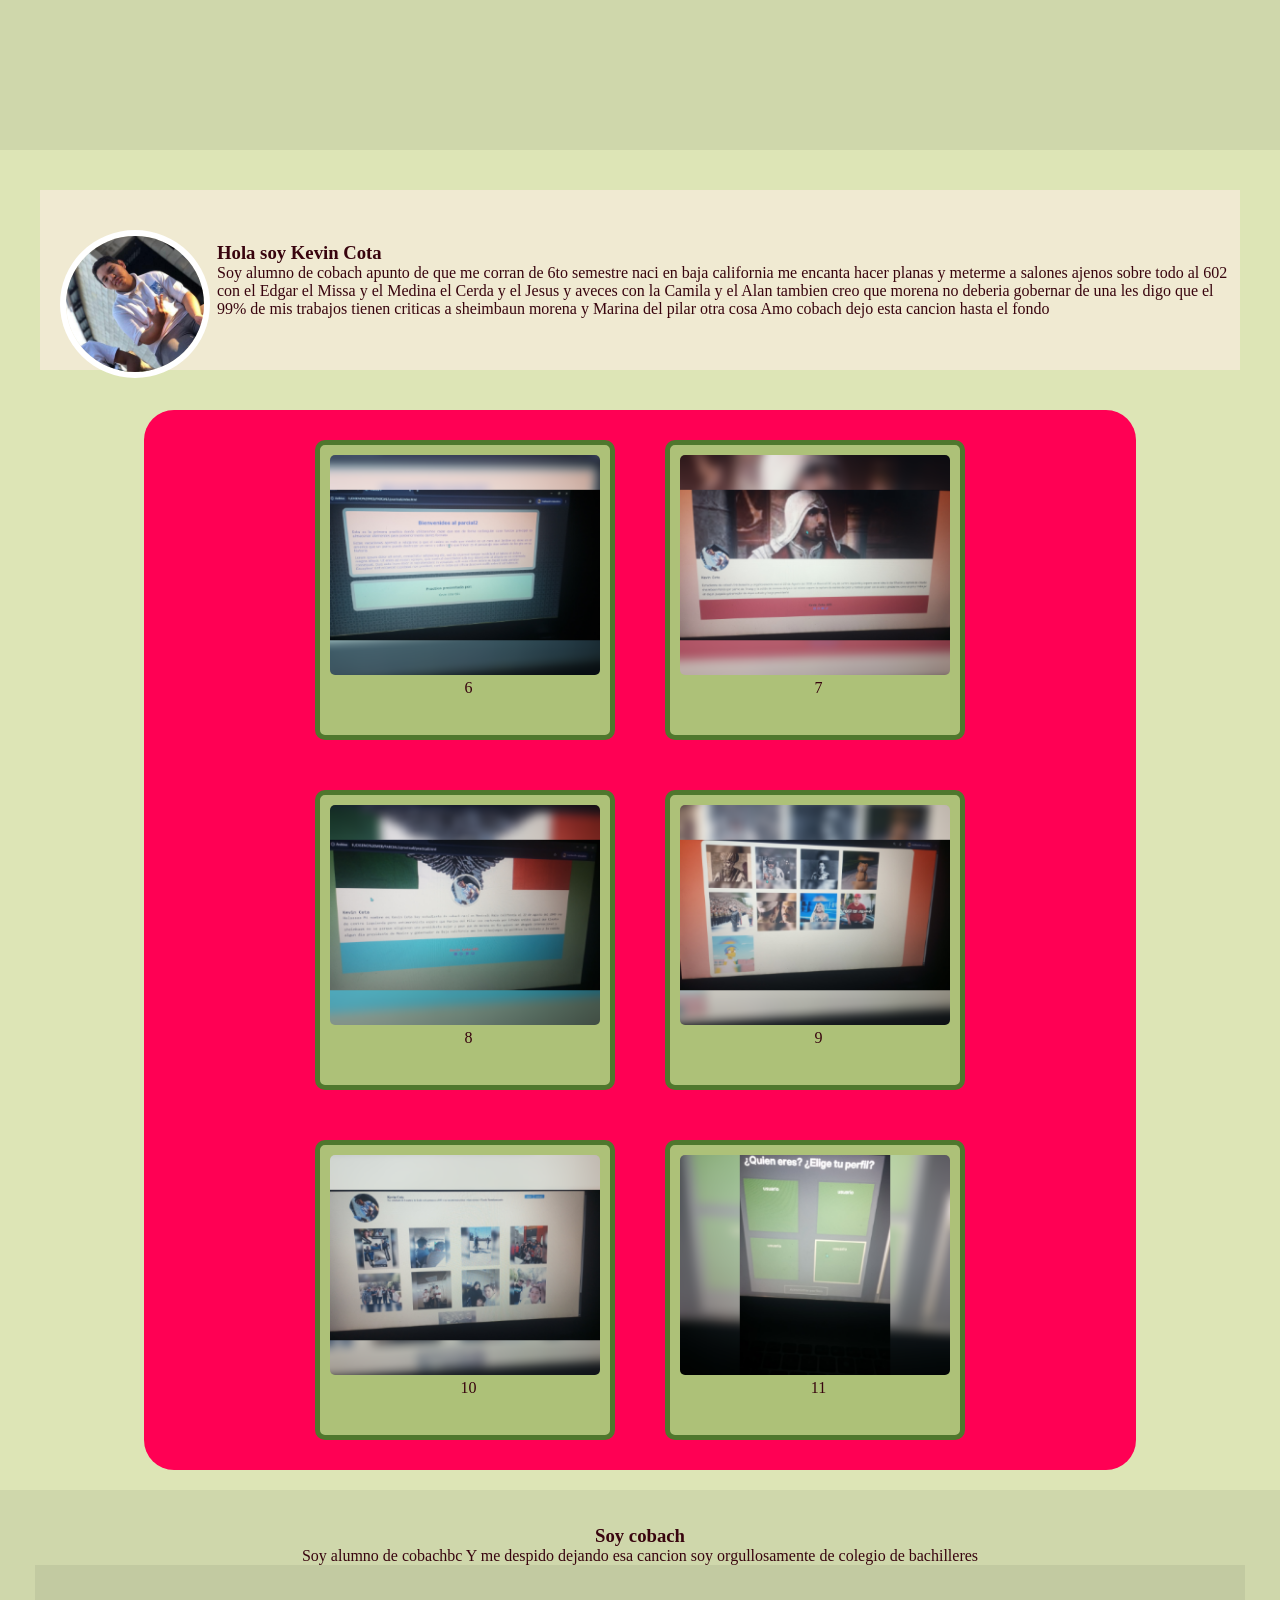
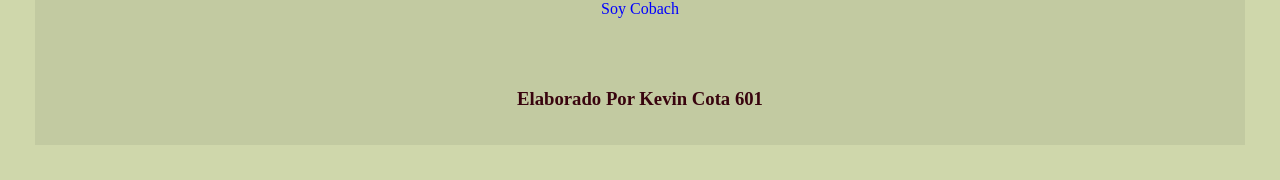
<file: index.html>
<!DOCTYPE html>
<html>
<head>
	<meta charset="utf-8">
	<meta name="viewport" content="width=device-width, initial-scale=1">
	<title>Kevin_Alexis2208</title>
	<link rel="stylesheet" type="text/css" href="index/estilos/casino.css">
</head>
<body>
<header></header>
	
<main>
	<div class="caja">

	<main class="principal">
		<img src="index/img/yo.jpg">
	</main>
	<div class="texto">
		<h3>Hola soy Kevin Cota</h3>
		<p>Soy alumno de cobach apunto de que me corran de 6to semestre naci en baja california me encanta hacer planas y meterme a salones ajenos sobre todo al 602 con el Edgar el Missa y el Medina el Cerda y el Jesus y aveces con la Camila y el Alan tambien creo que morena no deberia gobernar de una les digo que el 99% de mis trabajos tienen criticas a sheimbaun morena y Marina del pilar otra cosa Amo cobach dejo esta cancion hasta el fondo</p>
	</div>
</div>

<div class="contenedor">
	
	<section class="tareas">
	<div class="foto">
	<a href="practica6/index.html"><img src="index/img/practica6.png"></a>
	<div class="texto">
		<p>6</p>
	</div>
 	</div>


	<div class="foto">
	<a href="practica7/index.html"><img src="index/img/practica7.png"></a>
	<div class="texto">
		<p>7</p>
	</div>
 	</div>
 
     <div class="foto">
	<a href="practica8/practica8.html"><img src="index/img/practica8.png"></a>
	<div class="texto">
		<p>8</p>
	</div>
 	</div>


 	<div class="foto">
	<a href="practica9/index.html"><img src="index/img/practica9.png"></a>
	<div class="texto">
		<p>9</p>
	</div>
 	</div>



 	<div class="foto">
	<a href="practica10/index.html"><img src="index/img/practica10.png"></a>
	<div class="texto">
		<p>10</p>
	</div>
 	</div>


 	<div class="foto">
	<a href="practica11/index.html"><img src="index/img/practica11.png"></a>
	<div class="texto">
		<p>11</p>
	</div>
 	</div>



		
	</section>
</div>
</main>


<footer>
	<div class="texto">
		<h3>Soy cobach</h3>
		<p>Soy alumno de cobachbc Y me despido dejando esa cancion soy orgullosamente de colegio de bachilleres</p>
	</div>

	<footer class="cancion">
		<a href="https://youtu.be/SPMpFDgJJEk?si=6XZKIJP0kWsY3Ylf">Soy Cobach</a>
		
	</footer>


	<footer class="fin">
		<h3>Elaborado Por Kevin Cota 601</h3>
	</footer>
</footer>


</body>
</html>
</file>
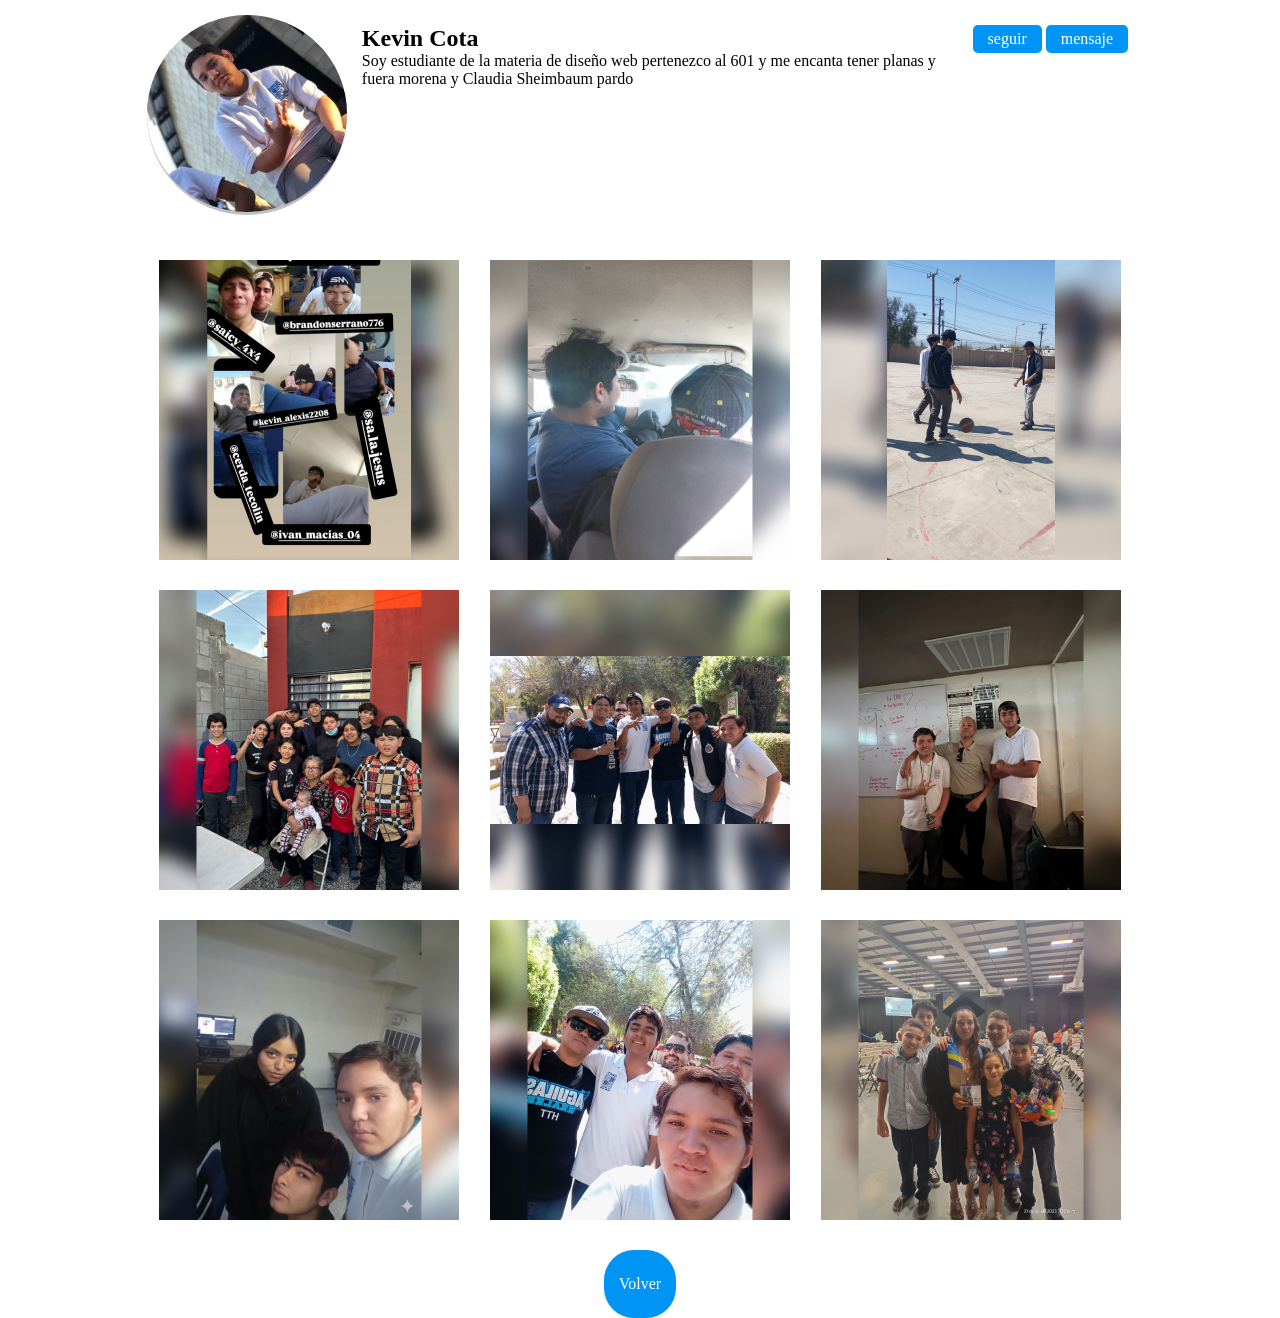
<file: practica10/index.html>
<!DOCTYPE html>
<html>
<head>
	<meta charset="utf-8">
	<meta name="viewport" content="width=device-width, initial-scale=1">
	<title>Kevin_Cota2208</title>

	<link rel="stylesheet" type="text/css" href="estilos/estilos.css">

	<link rel="icon" href="img/insta.png">
</head>
<body>

	<div class="contenedor">
		<header>
			<section class="presentacion">
			<div class="perfil">
				<img src="img/yoo.jpg">
			</div>


			<div class="contacto">
				<h2>Kevin Cota</h2>

				<p>Soy estudiante de la materia de diseño web pertenezco al 601 y me encanta tener planas y fuera morena y Claudia Sheimbaum pardo</p>
         </div>

				<div class="botones">
					<a href="">seguir</a>
					<a href="">mensaje</a>			
			    </div>


			    <div/>


		</section>

		</header>

	<main>

	<section class="galeria">
		<div class="foto">
			<img src="img/amistad.jpg">
		</div>

		<div class="foto">
			<img src="img/brandon.jpg">
		</div>
				
		<div class="foto">
			<img src="img/pinteadas.jpg">
		</div>

		<div class="foto">
			<img src="img/familia.jpg">
		</div>
				
		<div class="foto">
			<img src="img/losbuscados.jpg">
		</div>

		<div class="foto">
			<img src="img/lospicudos.jpg">
		</div>
				
		<div class="foto">
			<img src="img/escuela.jpg">
		</div>

		<div class="foto">
			<img src="img/pro.jpg">
		</div>
				

		<div class="foto">
			<img src="img/graduacion.jpg">
			
		</div>


    </section>



	
	</main>
    </div>


    <footer>
     <section>
         <div class="boton">
             <a href="../index.html">Volver</a>
         </div>
     </section>
 </footer>
	

	


</body>
</html>
</file>
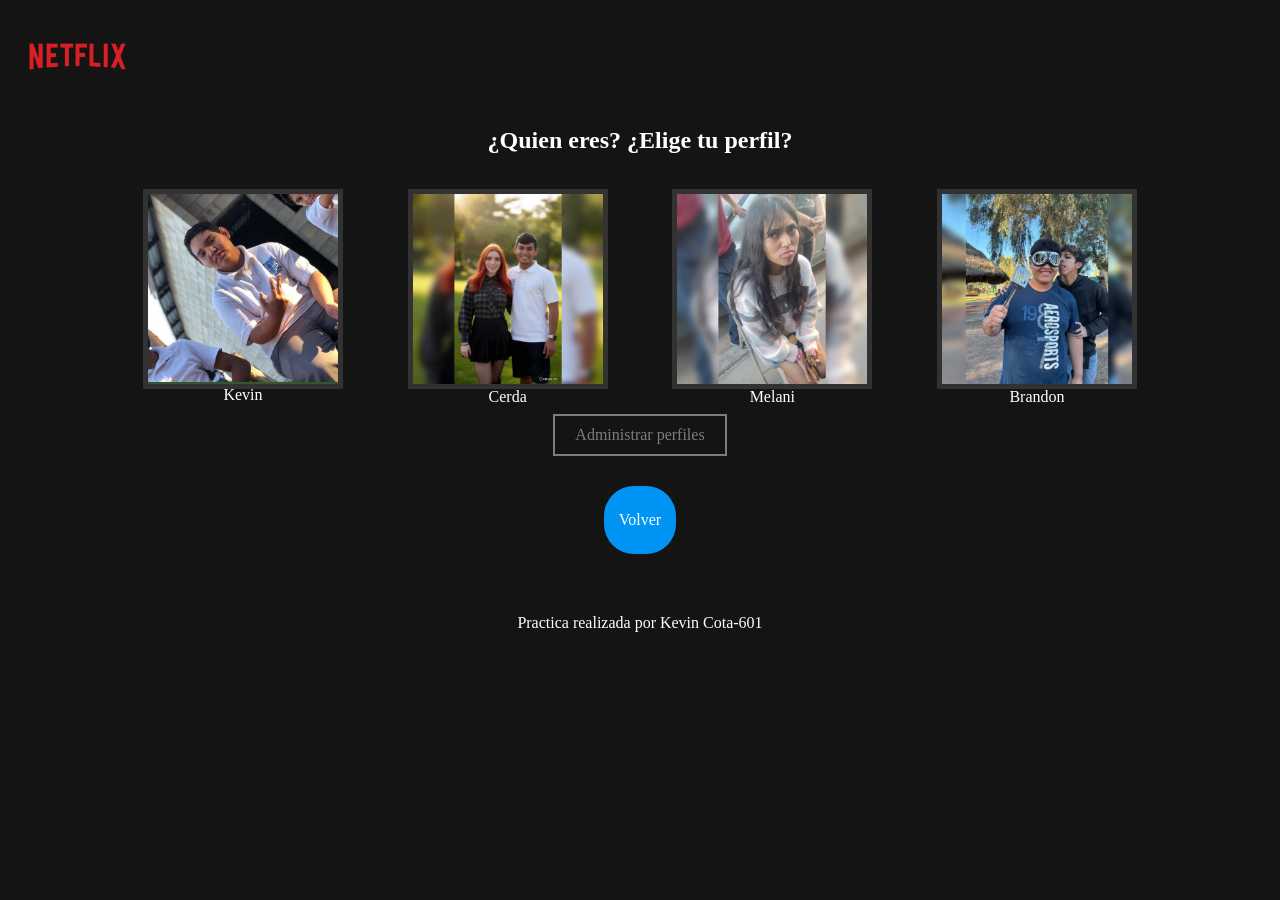
<file: practica11/index.html>
<!DOCTYPE html>
<html>
<head>
	<meta charset="utf-8">
	<meta name="viewport" content="width=device-width, initial-scale=1">
	<title>Netflix</title>
	<link rel="stylesheet" type="text/css" href="netflix/netflix.css">

	<link rel="icon" href="img/netfl.png">
</head>
<body>

	<header>
		<menu>
			<img src="img/netflix.png">
		</menu>
	</header>

	<main>
	<div class="contenedor">
		<section class="bienvenida">
			<h1>¿Quien eres? ¿Elige tu perfil?</h1>
		</section>
		<section class="perfiles">
			<div class="perfil">



				<div class="foto">
				<img src="img/yo.jpg">
				<div class="nombre">
				<p>Kevin</p>
				</div>

				</div>
			</div>

				<div class="perfil">
				<div class="foto">
					<img src="img/cerda.png">
					<div class="nombre">
					<p>Cerda</p>
					</div>
					
				</div>


			</div>

			<div class="perfil">
			<div class="foto">
		    	<img src="img/mel.png"><div class="nombre">
				<p>Melani</p>
			</div>
					
			</div>
		    </div>

			<div class="perfil">
			<div class="foto">
			<img src="img/brandon.png">
			<div class="nombre">
			<p>Brandon</p>
			</div>

			</div>

			</div>
		</section>

		<section class="boton">
			<a href="">Administrar perfiles</a>
		</section>

	</div>
</main>


<footer>
     <section>
         <div class="boton">
             <a href="../index.html">Volver</a>
         </div>
     </section>
 </footer>
	
<footer>
	<p>Practica realizada por Kevin Cota-601</p>
</footer>



</body>
</html>
</file>
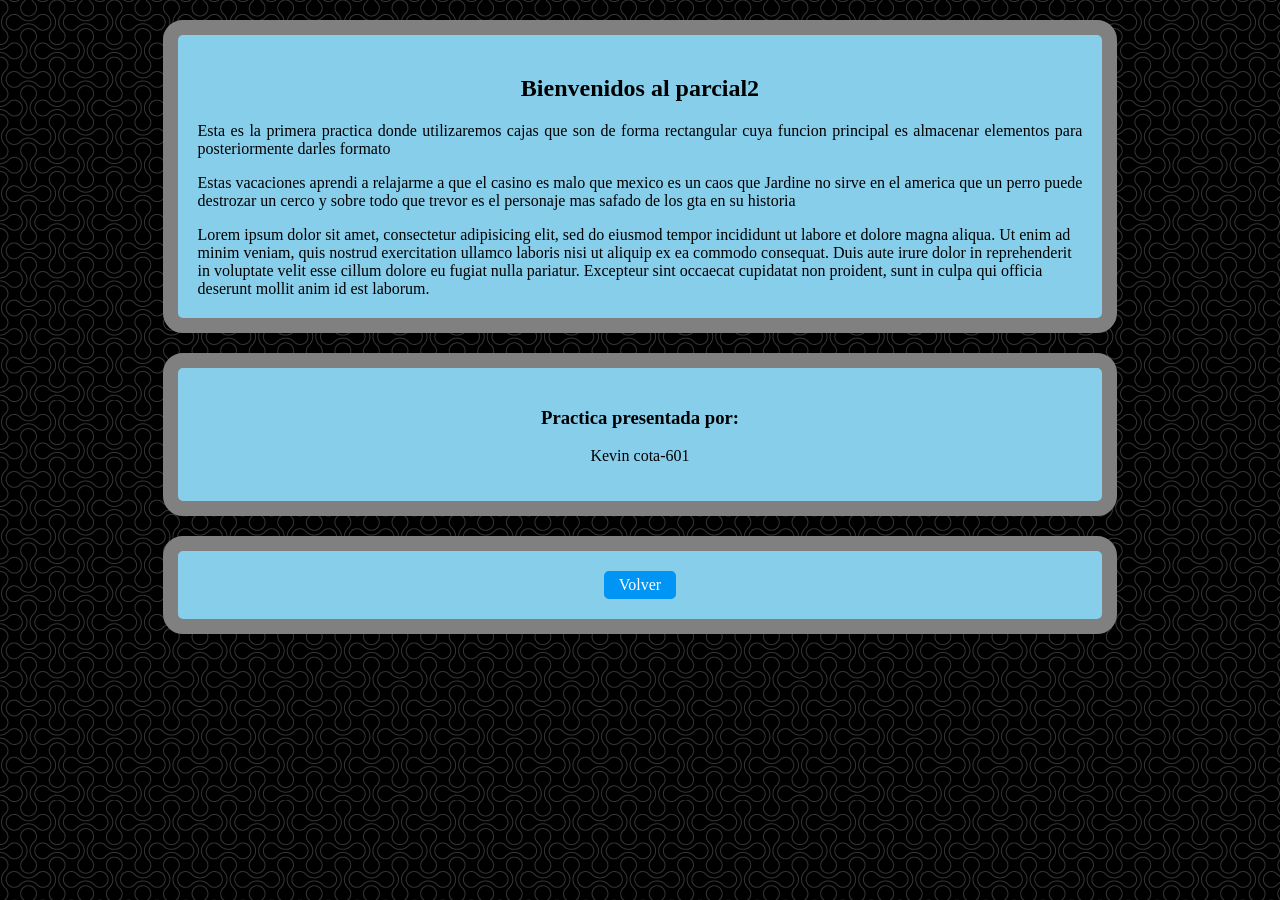
<file: practica6/index.html>
<!DOCTYPE html>
<html>
<head>
	<meta charset="utf-8">
	<meta name="viewport" content="width=device-width, initial-scale=1">
	<title>Practica 6</title>
</head>
<body>

    <link rel="stylesheet" type="text/css" href="estilos/fondo.css">

	<div class="cajaprincipal">

   <h2>Bienvenidos al parcial2</h2>

   <p>Esta es la primera practica donde utilizaremos cajas que son de forma rectangular cuya funcion principal es almacenar elementos para posteriormente darles formato</p>

   <p>Estas vacaciones aprendi a relajarme a que el casino es malo que mexico es un caos que Jardine no sirve en el america que un perro puede destrozar un cerco y sobre todo que trevor es el personaje mas safado de los gta en su historia</p>

   Lorem ipsum dolor sit amet, consectetur adipisicing elit, sed do eiusmod
   tempor incididunt ut labore et dolore magna aliqua. Ut enim ad minim veniam,
   quis nostrud exercitation ullamco laboris nisi ut aliquip ex ea commodo
   consequat. Duis aute irure dolor in reprehenderit in voluptate velit esse
   cillum dolore eu fugiat nulla pariatur. Excepteur sint occaecat cupidatat non
   proident, sunt in culpa qui officia deserunt mollit anim id est laborum.


	</div>

    <div class="cajafinal">
        <h3>Practica presentada por:</h3>

        <p>Kevin cota-601</p>
     </div>




<footer>
     <section>
         <div class="boton">
             <a href="../index.html">Volver</a>
         </div>
     </section>
 </footer>


   
 
</body>
</html>
</file>
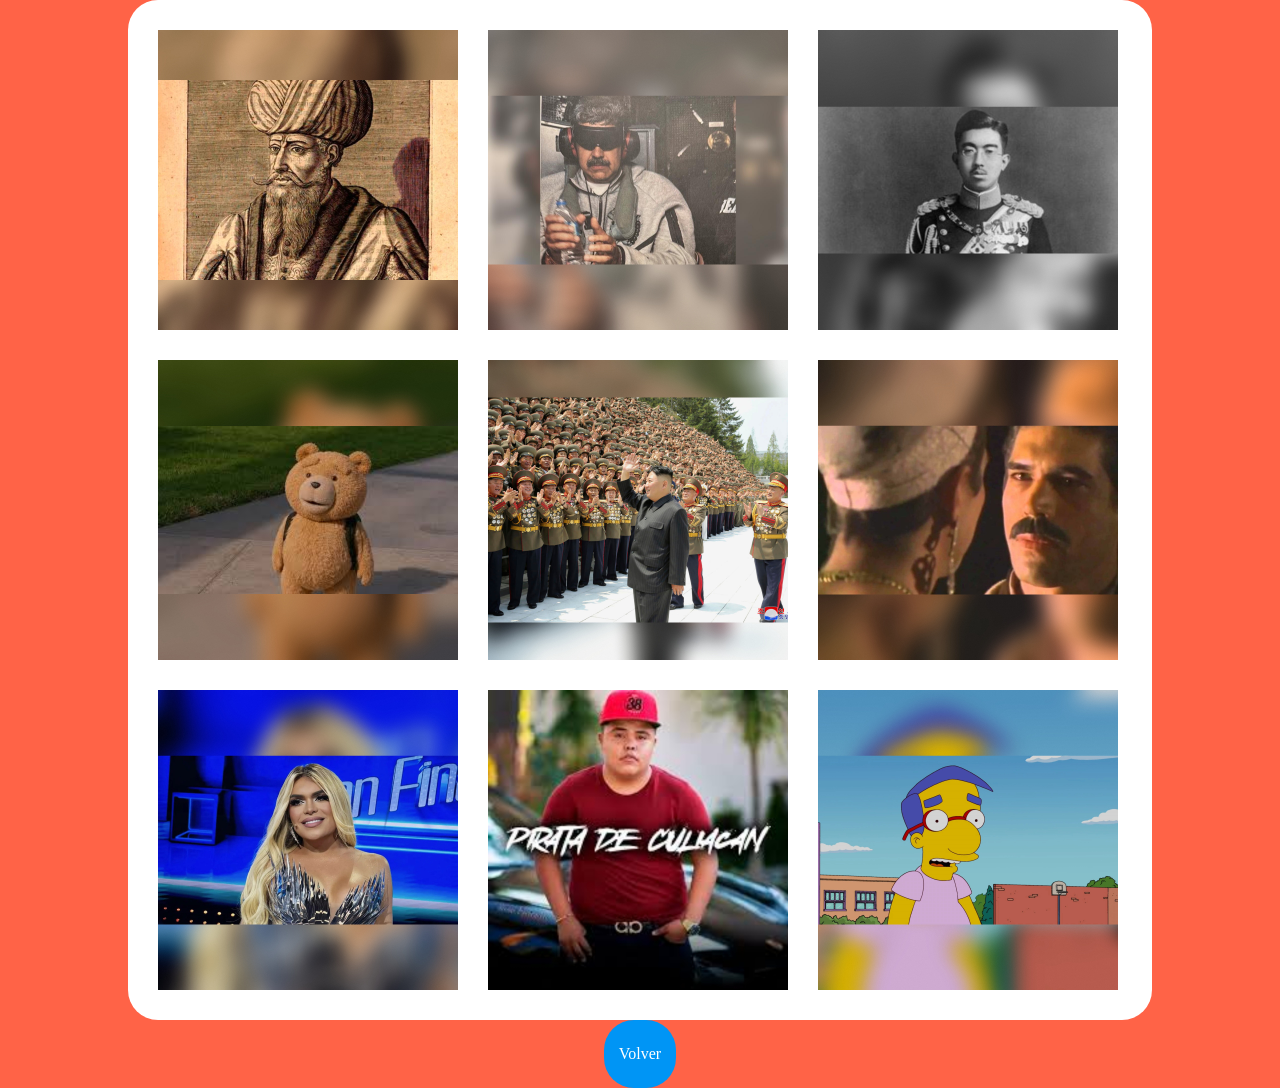
<file: practica9/index.html>
<!DOCTYPE html>
<html>
<head>
	<meta charset="utf-8">
	<meta name="viewport" content="width=device-width, initial-scale=1">
	<title>Mi galeria(Kevin_Alexis2208)</title>

	<link rel="stylesheet" type="text/css" href="estilos/galeria.css">
</head>
<body>

	<div class="contenedor">
		<header></header>

	<main>

	<section class="galeria">
		<div class="foto">
			<img src="img/mahoma.jpg">
		</div>

		<div class="foto">
			<img src="img/maduro.jpg">
		</div>
				
		<div class="foto">
			<img src="img/hiroito.jpg">
		</div>

		<div class="foto">
			<img src="img/ted.jpg">
		</div>
				
		<div class="foto">
			<img src="img/kim jong un.jpg">
		</div>

		<div class="foto">
			<img src="img/simon.jpg">
		</div>
				
		<div class="foto">
			<img src="img/guevara.jpg">
		</div>

		<div class="foto">
			<img src="img/pirata.jpg">
		</div>
				

		<div class="foto">
			<img src="img/milhouse.jpg">
			
		</div>


    </section>

	
	</main>
    </div>

    <footer>
     <section>
         <div class="boton">
             <a href="../index.html">Volver</a>
         </div>
     </section>
 </footer>
	


</body>
</html>
</file>
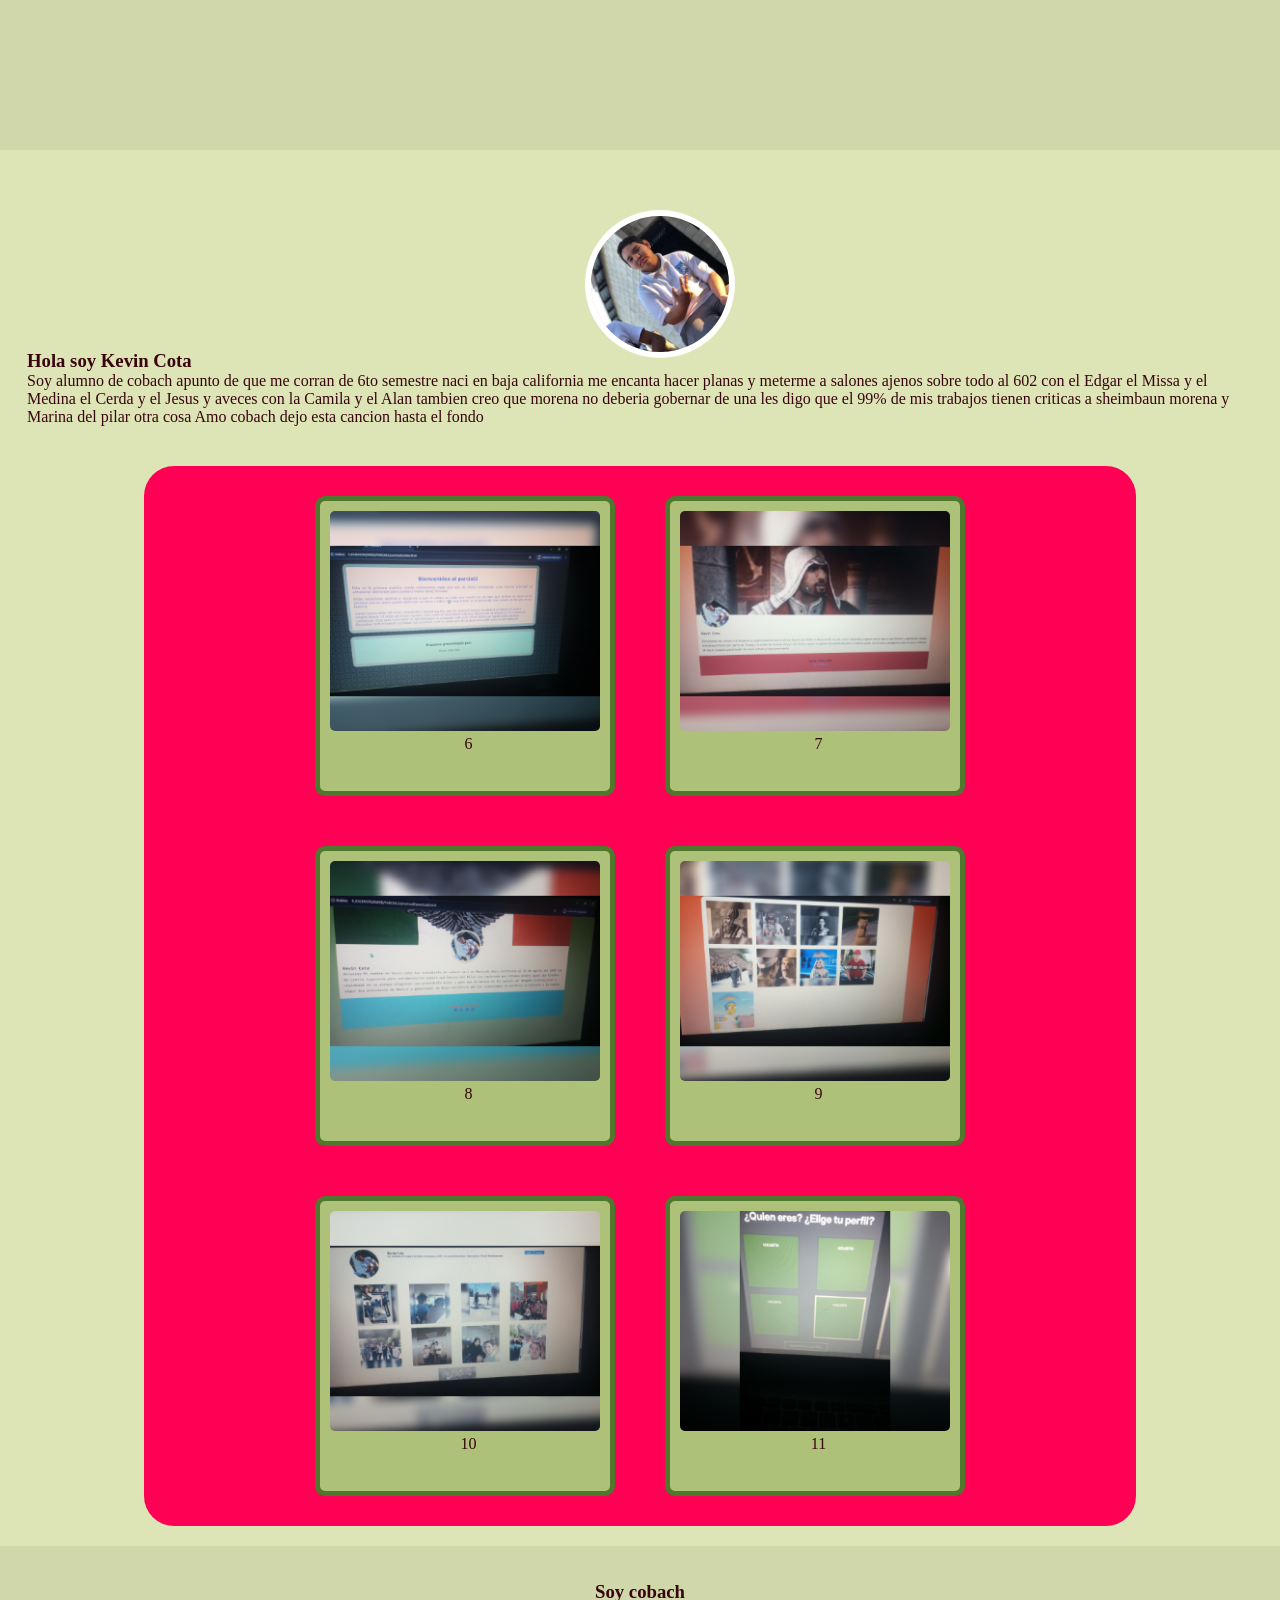
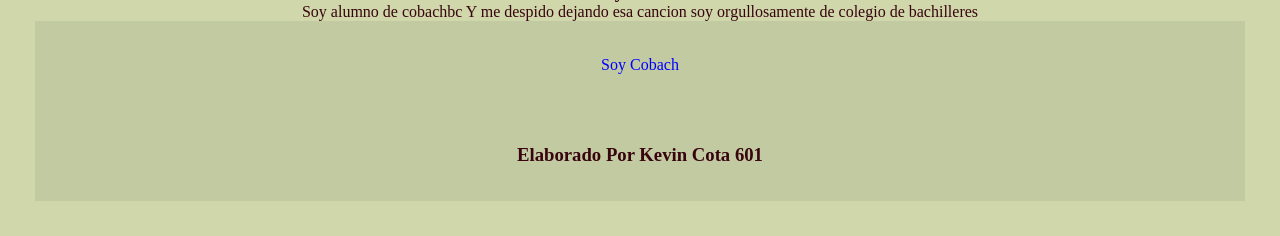
<file: portafolio.html>
<!DOCTYPE html>
<html>
<head>
	<meta charset="utf-8">
	<meta name="viewport" content="width=device-width, initial-scale=1">
	<title>Kevin_Alexis2208</title>
	<link rel="stylesheet" type="text/css" href="index/estilos/casino.css">
</head>
<body>
<header></header>

<main>
	<main class="principal">
		<img src="index/img/yo.jpg">
	</main>
	<div class="texto">
		<h3>Hola soy Kevin Cota</h3>
		<p>Soy alumno de cobach apunto de que me corran de 6to semestre naci en baja california me encanta hacer planas y meterme a salones ajenos sobre todo al 602 con el Edgar el Missa y el Medina el Cerda y el Jesus y aveces con la Camila y el Alan tambien creo que morena no deberia gobernar de una les digo que el 99% de mis trabajos tienen criticas a sheimbaun morena y Marina del pilar otra cosa Amo cobach dejo esta cancion hasta el fondo</p>
	</div>

	<div class="contenedor">
	<section class="tareas">
	<div class="foto">
	<a href="practica6/index.html"><img src="index/img/practica6.png"></a>
	<div class="texto">
		<p>6</p>
	</div>
 	</div>


	<div class="foto">
	<a href="practica7/index.html"><img src="index/img/practica7.png"></a>
	<div class="texto">
		<p>7</p>
	</div>
 	</div>
 
     <div class="foto">
	<a href="practica8/practica8.html"><img src="index/img/practica8.png"></a>
	<div class="texto">
		<p>8</p>
	</div>
 	</div>


 	<div class="foto">
	<a href="practica9/index.html"><img src="index/img/practica9.png"></a>
	<div class="texto">
		<p>9</p>
	</div>
 	</div>



 	<div class="foto">
	<a href="practica10/index.html"><img src="index/img/practica10.png"></a>
	<div class="texto">
		<p>10</p>
	</div>
 	</div>


 	<div class="foto">
	<a href="practica11/index.html"><img src="index/img/practica11.png"></a>
	<div class="texto">
		<p>11</p>
	</div>
 	</div>



		
	</section>
</div>
</main>


<footer>
	<div class="texto">
		<h3>Soy cobach</h3>
		<p>Soy alumno de cobachbc Y me despido dejando esa cancion soy orgullosamente de colegio de bachilleres</p>
	</div>

	<footer class="cancion">
		<a href="https://youtu.be/SPMpFDgJJEk?si=6XZKIJP0kWsY3Ylf">Soy Cobach</a>
		
	</footer>


	<footer class="fin">
		<h3>Elaborado Por Kevin Cota 601</h3>
	</footer>
</footer>


</body>
</html>
</file>
<file: index/estilos/casino.css>
*{
	padding: 0;
	margin: 0;
	box-sizing: border-box;
}

header{
	width: 100%;
	height: 150px;
	background: #1111;
	background-repeat: no-repeat;
    background-size: cover;
    background-position: center-center;
}


main{
	width: 100%;
	padding: 20px;

}


main .principal{
	width: 150px;
	height: 150px;
	border-radius: 100%;
	margin-top:  20px;
	margin-bottom: 10px;
	margin-left: auto;
	margin-right: auto;
}


main .principal img{
	width: 150px;
	border-radius: 50%;
	border: 6.5px 
	solid	rgb(255, 255, 2555);
}

.caja{
	background: #f0ead2;
	display: flex;
	align-items: center;
	gap: 20px;
	margin: 20px;
}




main .texto h3{
	margin-left: 7px;
}

main .texto p{
	line height: 25px;
	margin-left: 7px;
}

.contenedor{

 width: 80%;
 margin: 0 auto;
 border-radius: 30px;
 background: #ff0054;
 margin-top: 40px;


}

main .tareas{
	padding: 15px;
	display: flex;
	flex-wrap: wrap;
	justify-content: center;
	gap: 20px;
}

main .tareas .foto{
    width: 300px;
	height: 300px;
    border: 5px solid #4f772d;
    border-radius: 10px;
    background: #adc178;
    margin: 15px;
    padding: 10px;
    text-align: center;
}

main .foto img{
	width: 100%;
	height: 220px;
	object-fit: cover;
	border-radius: 5px;
}

main .tareas .foto:hover{
	transform: translateY(-12px)scale(1.03);  
	box-shadow: 0 15PX 30PX 
	rgb(0, 0, 0,0 .25);

}



body{
	background:#dde5b6;
	color: #38040e;
}


footer{
	background: #1111;
	padding: 35px;
	text-align: center;
}




footer .cancion a{
	text-decoration: none;
     color: blue;
}

footer .cancion a:hover{
	border: 5px solid red;
	transition: 0.5s;
	color: blue;
	margin: auto px;
}
</file>
<file: practica10/estilos/estilos.css>
*{
	margin: 0;
	padding: 0;
	box-sizing: border-box;
}

body{
	background: white;
}

.contenedor{
	width: 80%;
	margin: 0 auto;
	border-radius: 30px;
	background: white;

}

main .galeria .foto{
	width: 300px;
	height: 300px;
	background: blue;
	margin: 15px;	
}
/*Aqui pondremos las medidas de las fotos*/

 main .foto img{
 	width: 100%;
 	object-fit: cover;

 }

main .galeria{
	padding: 15px;
	display: flex;
	flex-wrap: wrap;
	justify-content: space-evenly;

}

/*aqui hare el header*/

header{
	background: white;

 }
 .presentacion .perfil{
 	width: 200px;
 	height: 200px;
 	background: silver;
 	border-radius: 100%;

 }

 .presentacion .perfil img{
 	width: 100%;
 	border-radius: 100%;

 }

 .presentacion .contacto{
 	background: white;
 	width: 60%;
 	margin: 10px;
 	padding; 15px;

 }

 .presentacion{
 	display: flex;
 	justify-content: space-evenly;
 	padding: 15px;
 }

 .botones{
 	margin-top: 10px;
 }



.botones a{
display: inline-block;
text-decoration: none;
color: white;
background: #0095f5;
padding: 5px 15px;
border-radius: 5px;
}



contacto h2,  0, .botones{


 margin: 15px;

}


footer .boton{
    text-align: center;

}

footer .boton a{
 display: inline-block;
text-decoration: none;
color: white;
background: #0095f5;
padding: 25px 15px;
border-radius: 30px;
}

footer .boton a:hover{
    margin: auto px;
    background: white;
    transition: 0.5s;
    color: black;
}
</file>
<file: practica11/netflix/netflix.css>
*{
	padding: 0;
	margin: 0;
	box-sizing: border-box;
	font-family: inter;
}

body{
	background: #141414;
	color: white;
	font-family: inter;
	font-size: 0.5;
}

menu img{
	width: 10%;
}

menu{
	padding: 15px;
}

main .contenedor{
	width: 80%;
	margin: 0 auto;
	background: #141414;
}

main .bienvenida{
	padding: 10px;
	text-align: center;
}

main .perfiles{
	padding: 15px;
	display: flex;
	flex-wrap: wrap;
	justify-content: space-between;

}

main .perfiles .perfil .foto{
	width: 200px;
	height: 200px;
	background: #31572c;
	margin: 10px 0;
	border: 5px solid #323232;
	
}

main .perfiles .perfil .foto img{
	width: 100%;
	object-fit: cover;
}

main .perfiles .texto{
	text-align: center;
	margin-top: 10px;

}

main .perfil .foto:hover{
	border: 5px solid white;
	transition: 1s;
}

main .perfiles .nombre{
	text-align: center;
	display: flex;
	justify-content: center;
	
}

main .boton{
	text-align: center;
	text-align: none;
}

main .boton a{
	text-decoration: none;
	color: #7d7d7d;
	border: 2px solid #7d7d7d;
	display: inline-block;
	padding: 10px 20px;
}

main .boton a:hover{
	color: white;
	border: 2px solid white;
	transition: 0.5s;
}

footer{
	text-align: center;
	padding: 30px;
}

 footer .boton{
    text-align: center;

}

footer .boton a{
 display: inline-block;
text-decoration: none;
color: white;
background: #0095f5;
padding: 25px 15px;
border-radius: 30px;
}

footer .boton a:hover{
    margin: auto px;
    background: white;
    transition: 0.5s;
    color: black;
}
</file>
<file: practica6/estilos/fondo.css>
body{background: url("../img/fondo.png"),red;
font-family: verdana;	

 }



 div{background: skyblue;
 	width:70%;
 	margin: 20px auto;
 	padding: 20px;
 	border-radius: 20px;
 	border: 15px solid gray ;
 }
 
 /*centrar titulo y justificar 
 parrafos en cajaprincipal*/


 .cajaprincipal h2{

     text-align: center;
 }


.cajaprincipal p{
	text-align: justify;
 }



 /*Centrar todo el texto de cajafinal*/


 .cajafinal{
 	text-align: center;
 }


div:hover{
 	background: #f8ad9d;
 	margin: auto px;
 	color: #390099;
}

footer .boton{
    text-align: center;

}

footer .boton a{
 display: inline-block;
text-decoration: none;
color: white;
background: #0095f5;
padding: 5px 15px;
border-radius: 5px;
}

footer .boton a:hover{
    margin: auto px;
    background: white;
    transition: 0.5s;
    color: black;
}
</file>
<file: practica9/estilos/galeria.css>
*{
	margin: 0;
	padding: 0;
	box-sizing: border-box;
}

body{
	background: tomato;
}

.contenedor{
	width: 80%;
	margin: 0 auto;
	border-radius: 30px;
	background: white;

}

main .galeria .foto{
	width: 300px;
	height: 300px;
	background: blue;
	margin: 15px;
}
/*Aqui pondremos las medidas de las fotos*/

 main .foto img{
 	width: 100%;
 	object-fit: cover;

 }

main .galeria{
	padding: 15px;
	display: flex;
	flex-wrap: wrap;

}


footer .boton{
    text-align: center;

}

footer .boton a{
 display: inline-block;
text-decoration: none;
color: white;
background: #0095f5;
padding: 25px 15px;
border-radius: 30px;
}

footer .boton a:hover{
    margin: auto px;
    background: white;
    transition: 0.5s;
    color: black;
}
</file>
